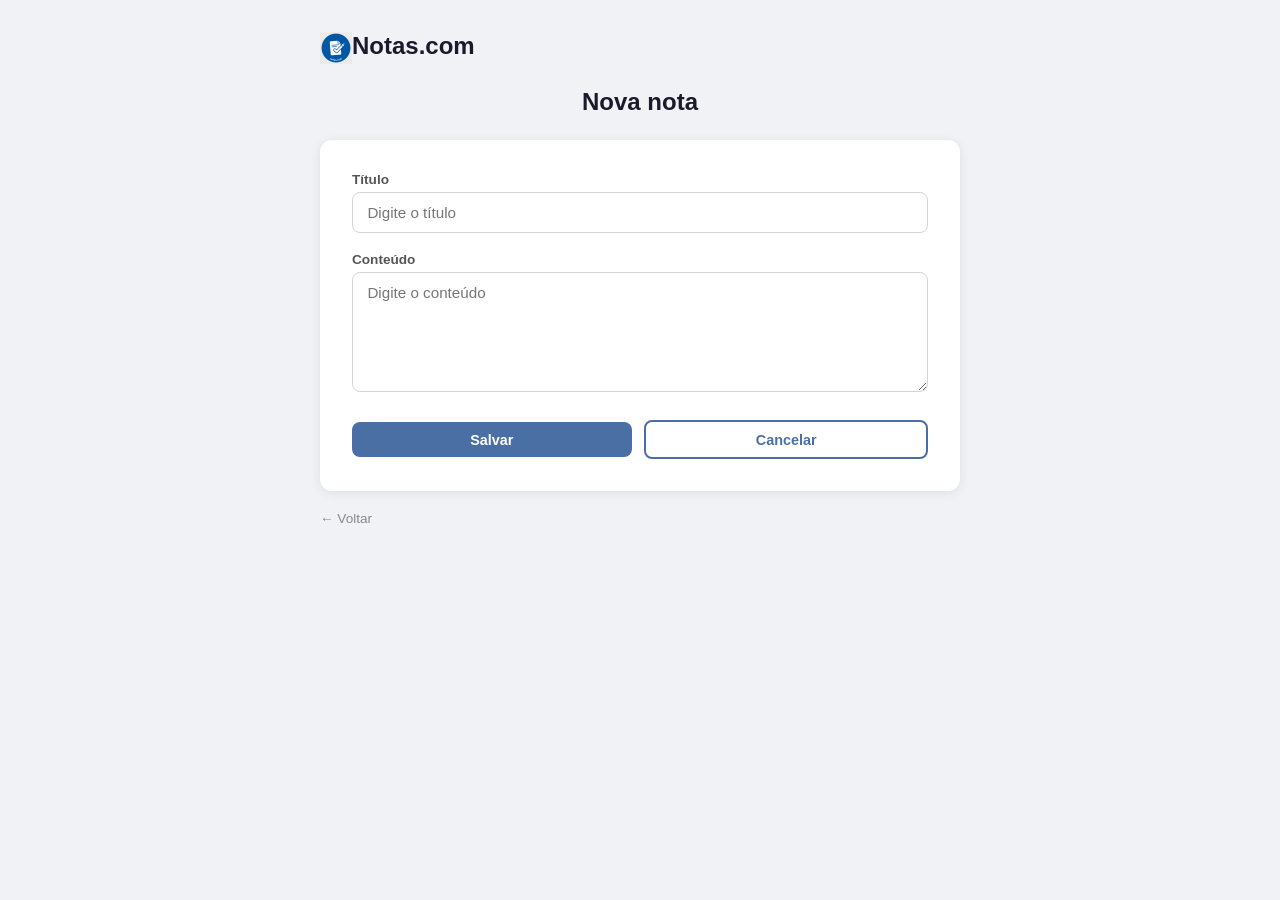
<file: frontend/new.html>
<!DOCTYPE html>
<html lang="en">
<head>
    <meta charset="UTF-8">
    <meta name="viewport" content="width=device-width, initial-scale=1.0">
    <title>Nova nota</title>
    <link rel="stylesheet" href="styles/main.css">
    <link rel="icon" href="image/favicon.png">
</head>
<body>
    <div class="container">
        <div class="top-bar">
            <div class="flex">
                <img src="image/favicon.png">
                <h1 class="page-title">Notas.com</h1>
            </div>
        </div>
        <h2 class="page-title">Nova nota</h1>
        <div id="note" class="form-card">
            <div class="form-group">
                <label for="title">Título</label>
                <input type="text" id="title" placeholder="Digite o título">
            </div>
            <div class="form-group">
                <label for="content">Conteúdo</label>
                <textarea id="content" placeholder="Digite o conteúdo"></textarea>
            </div>
            <div class="form-actions">
                <button id="save-btn" class="btn btn-primary">Salvar</button>
                <a href="/" class="btn btn-outline">Cancelar</a>
            </div>
        </div>
        <a href="/" class="back-link">&larr; Voltar</a>
    </div>
    <script src="scripts/new.js"></script>
</body>
</html>
</file>
<file: frontend/styles/main.css>
* {
    margin: 0;
    padding: 0;
    box-sizing: border-box;
}

body {
    font-family: -apple-system, BlinkMacSystemFont, 'Segoe UI', Roboto, sans-serif;
    background: #f0f2f5;
    color: #1a1a2e;
    min-height: 100vh;
    display: flex;
    flex-direction: column;
    align-items: center;
    padding: 2rem 1rem;
}

/* ========== Container central ========== */
.container {
    width: 100%;
    max-width: 640px;
}

/* ========== Header / Título ========== */
.page-title {
    font-size: 1.5rem;
    font-weight: 700;
    margin-bottom: 1.5rem;
    text-align: center;
    color: #1a1a2e;
}

/* ========== Botões ========== */
.btn {
    display: inline-block;
    padding: 0.6rem 1.4rem;
    border: none;
    border-radius: 8px;
    font-size: 0.9rem;
    font-weight: 600;
    cursor: pointer;
    text-decoration: none;
    transition: background 0.2s, transform 0.1s;
}
.btn:active {
    transform: scale(0.97);
}

.btn-primary {
    background: #4a6fa5;
    color: #fff;
}
.btn-primary:hover {
    background: #3b5d8f;
}

.btn-danger {
    background: #e74c3c;
    color: #fff;
}
.btn-danger:hover {
    background: #c0392b;
}

.btn-outline {
    background: transparent;
    color: #4a6fa5;
    border: 2px solid #4a6fa5;
}
.btn-outline:hover {
    background: #4a6fa5;
    color: #fff;
}

/* ========== Formulários (new / update) ========== */
.form-card {
    background: #fff;
    border-radius: 12px;
    padding: 2rem;
    box-shadow: 0 2px 12px rgba(0,0,0,0.08);
}

.form-group {
    margin-bottom: 1.2rem;
}

.form-group label {
    display: block;
    font-size: 0.85rem;
    font-weight: 600;
    color: #555;
    margin-bottom: 0.3rem;
}

.form-group input,
.form-group textarea {
    width: 100%;
    padding: 0.7rem 0.9rem;
    border: 1.5px solid #d1d5db;
    border-radius: 8px;
    font-size: 0.95rem;
    font-family: inherit;
    transition: border-color 0.2s;
}
.form-group input:focus,
.form-group textarea:focus {
    outline: none;
    border-color: #4a6fa5;
    box-shadow: 0 0 0 3px rgba(74,111,165,0.15);
}

.form-group textarea {
    min-height: 120px;
    resize: vertical;
}

.form-actions {
    display: flex;
    gap: 0.8rem;
    margin-top: 1.5rem;
    align-items: center;
}

.form-actions .btn {
    flex: 1;
    text-align: center;
}

/* ========== Lista de notas (index) — elementos gerados por index.js ========== */
.notes-list {
    display: flex;
    flex-direction: column;
    gap: 1rem;
}

.notes-empty {
    text-align: center;
    color: #888;
    font-size: 1rem;
    padding: 2rem 0;
}

#notes > div {
    background: #fff;
    border-radius: 12px;
    padding: 1.2rem 1.5rem;
    box-shadow: 0 2px 8px rgba(0,0,0,0.06);
    display: flex;
    flex-direction: column;
    gap: 0.4rem;
}

#notes > div h3 {
    font-size: 1.1rem;
    font-weight: 700;
    color: #1a1a2e;
}

#notes > div p {
    font-size: 0.9rem;
    color: #555;
    line-height: 1.5;
}

/* Link Editar dentro do card — gerado pelo index.js */
#notes a[href^="update.html"] {
    display: inline-block;
    font-size: 0.8rem;
    font-weight: 600;
    color: #4a6fa5;
    text-decoration: none;
    padding: 0.4rem 1rem;
    border: 2px solid #4a6fa5;
    border-radius: 8px;
    transition: background 0.2s, color 0.2s;
}
#notes a[href^="update.html"]:hover {
    background: #4a6fa5;
    color: #fff;
}

/* Botão Deletar dentro do card — gerado pelo index.js */
#notes .delete-btn {
    font-size: 0.8rem;
    font-weight: 600;
    padding: 0.4rem 1rem;
    border: none;
    border-radius: 8px;
    background: #e74c3c;
    color: #fff;
    cursor: pointer;
    transition: background 0.2s;
}
#notes .delete-btn:hover {
    background: #c0392b;
}

/* ========== Top bar (Criar nota + título) ========== */
.top-bar {
    display: flex;
    justify-content: space-between;
    align-items: center;
    margin-bottom: 1.5rem;
}

.top-bar .page-title {
    margin-bottom: 0;
}

/* ========== Link Voltar ========== */
.back-link {
    display: inline-flex;
    align-items: center;
    gap: 0.3rem;
    color: #888;
    text-decoration: none;
    font-size: 0.85rem;
    margin-top: 1.2rem;
    transition: color 0.2s;
}
.back-link:hover {
    color: #4a6fa5;
}
.flex {
    display: flex;
}
</file>
